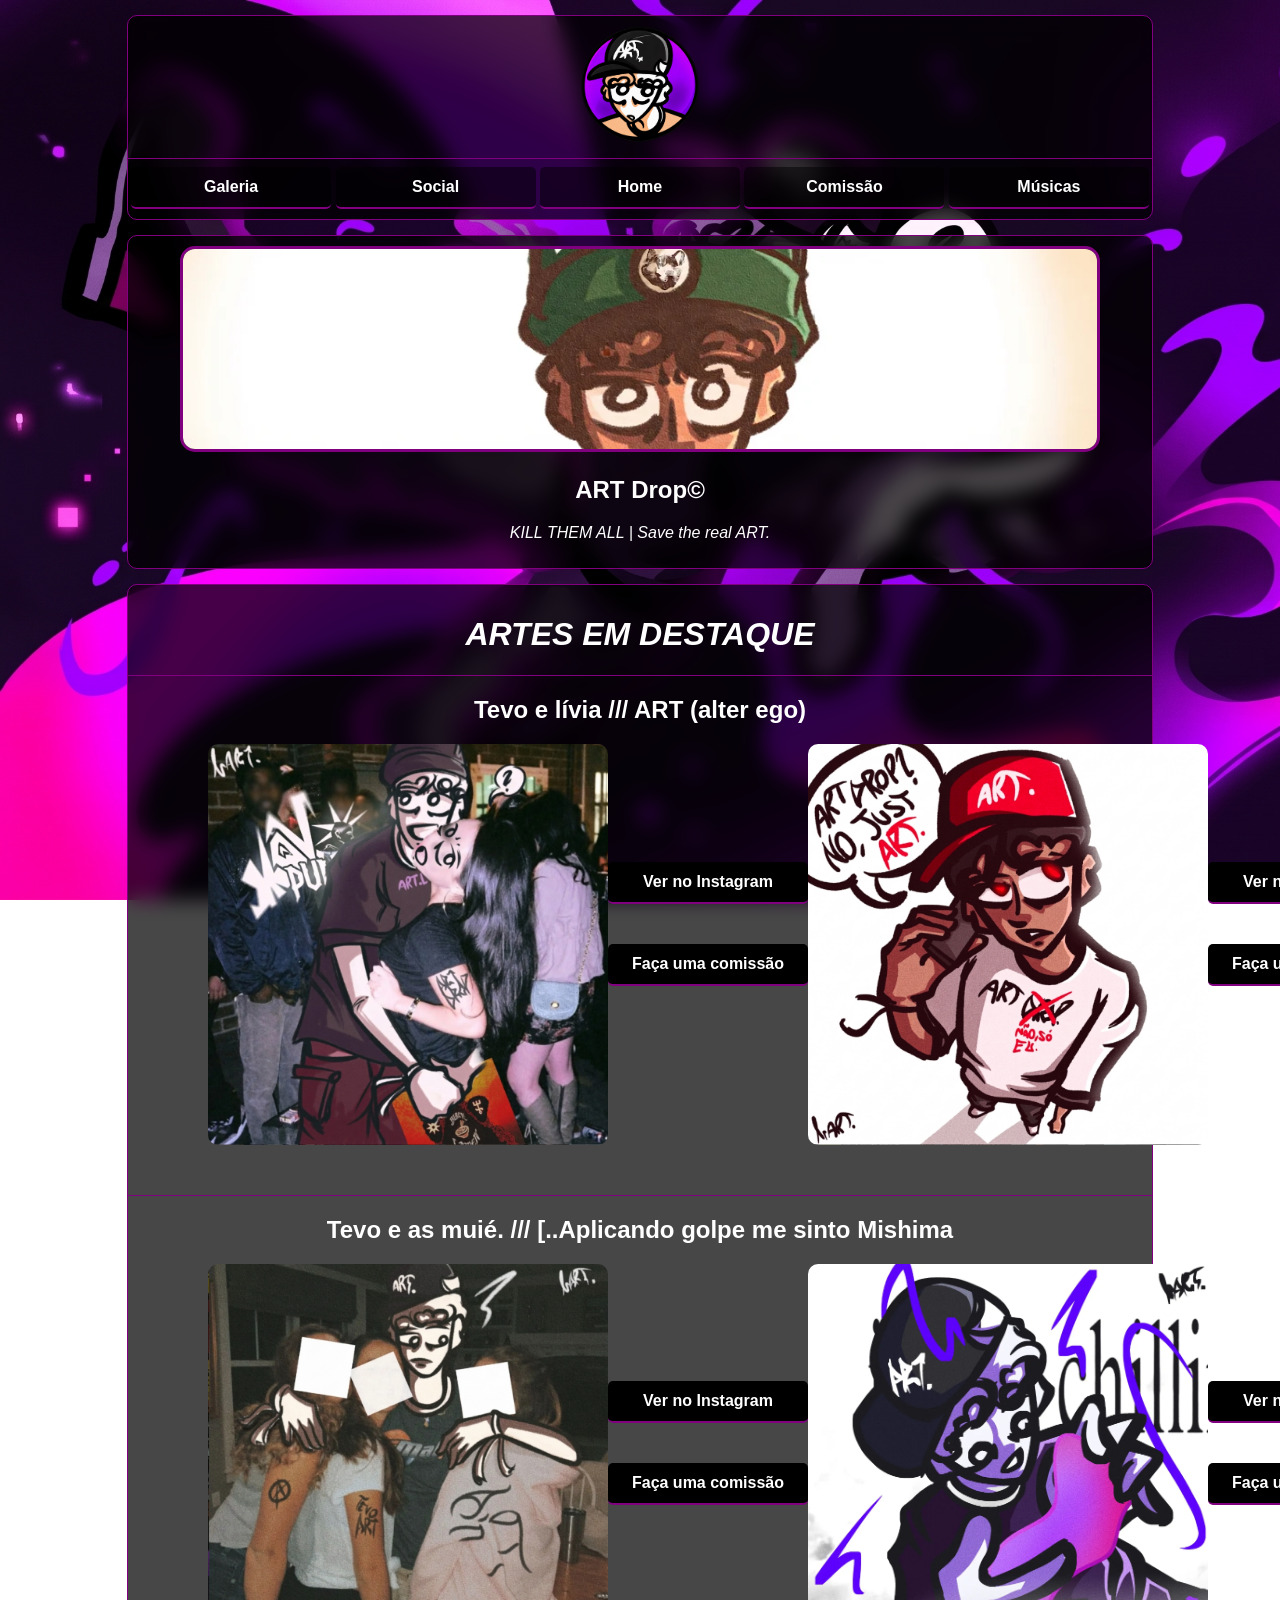
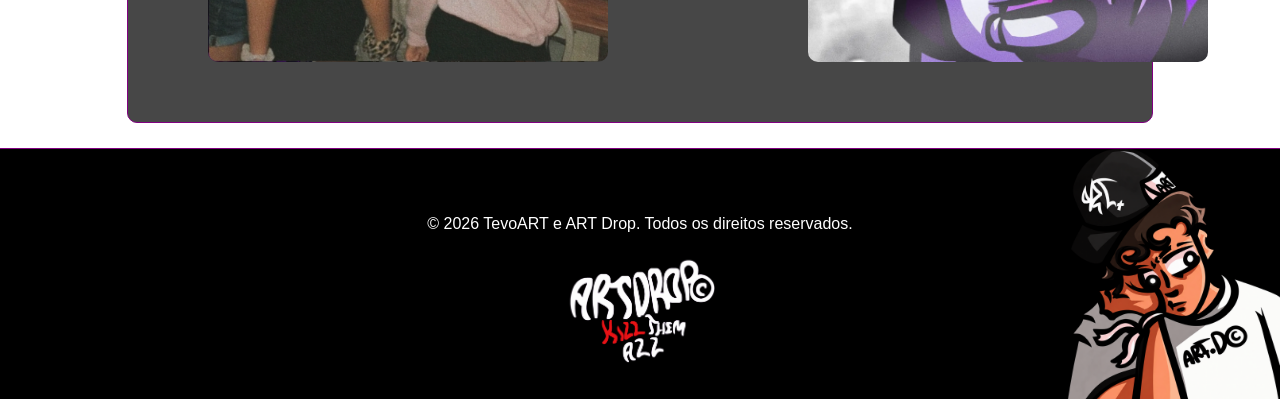
<file: index.html>
<!DOCTYPE html>
<html lang="pt-br">

<head>
    <meta charset="UTF-8">
    <meta name="viewport" content="width=device-width, initial-scale=1.0">
    <title>ART Drop©</title>
    <link rel="icon" type="image/x-icon" href="_img/favicon.png">
    <link rel="stylesheet" href="_css/style.css">
</head>

<body>
    <!-- Barra de navegação -->
    <header class="content nav">
        <img src="_img/favicon.png">
        <hr>
        <nav>
            <a href="_pages/galeria.html">Galeria</a>
            <a href="_pages/social.html">Social</a>
            <a href="index.html">Home</a>
            <a href="_pages/comissao.html">Comissão</a>
            <a href="_pages/musica.html">Músicas</a>
        </nav>
    </header>
    <!-- Seção para arte destaque e apresentação do artdrop -->
    <section class="content destaque">
        <img src="_img/art1.webp">
        <h2>ART Drop©</h2>
        <p><i>KILL THEM ALL | Save the real ART.</i></p>
    </section>
    <!-- Conteúdo principal -->
    <main class="content">
        <h1><i>ARTES EM DESTAQUE</i></h1>
        <hr> <!-- ARTE 1 E 2 -->
        <h2>Tevo e lívia /// ART (alter ego)</h2>
        <section class="flex1 artes">
            <img src="_img/art2.jpg" alt="Arte em destaque 1, estevo e lívia.">
            <!-- div para o display flex não afetar eles. -->
            <div>
                <a href="https://www.instagram.com/p/Df3OaYJua7C/" target="_blank">Ver no Instagram</a><br>
                <a href="_pages/comissao.html">Faça uma comissão</a>
            </div>
            <img src="_img/art3.jpg" alt="Arte em destaque 2, ART alter ego.">
            <!-- div para o display flex não afetar eles. -->
            <div>
                <a href="https://www.instagram.com/p/DXXcPFTGFJP/?img_index=1" target="_blank">Ver no Instagram</a><br>
                <a href="_pages/comissao.html">Faça uma comissão</a>
            </div>
        </section>
        <hr> <!-- ARTE 3 E 4 -->
        <h2>Tevo e as muié. /// [..Aplicando golpe me sinto Mishima</h2>
        <section class="flex1 artes">
            <img src="_img/art5.jpg" alt="Arte em destaque 3, estevo cheio de mulheres .">
            <!-- div para o display flex não afetar eles. -->
            <div>
                <a href="https://www.instagram.com/p/DeS4bO8FEYz/?img_index=1" target="_blank">Ver no Instagram</a><br>
                <a href="_pages/comissao.html">Faça uma comissão</a>
            </div>
            <img src="_img/art4.png" alt="Arte em destaque 4, tevo brincando de slime KKK">
            <!-- div para o display flex não afetar eles. -->
            <div>
                <a href="https://www.instagram.com/p/DdpWEw-OUF8/" target="_blank">Ver no Instagram</a><br>
                <a href="_pages/comissao.html">Faça uma comissão</a>
            </div>
        </section>

    </main>



    <footer class="footer">
        <p>© 2026 TevoART e ART Drop. Todos os direitos reservados.</p>
        <img src="_img/logo.png">
    </footer>
</body>

</html>
</file>
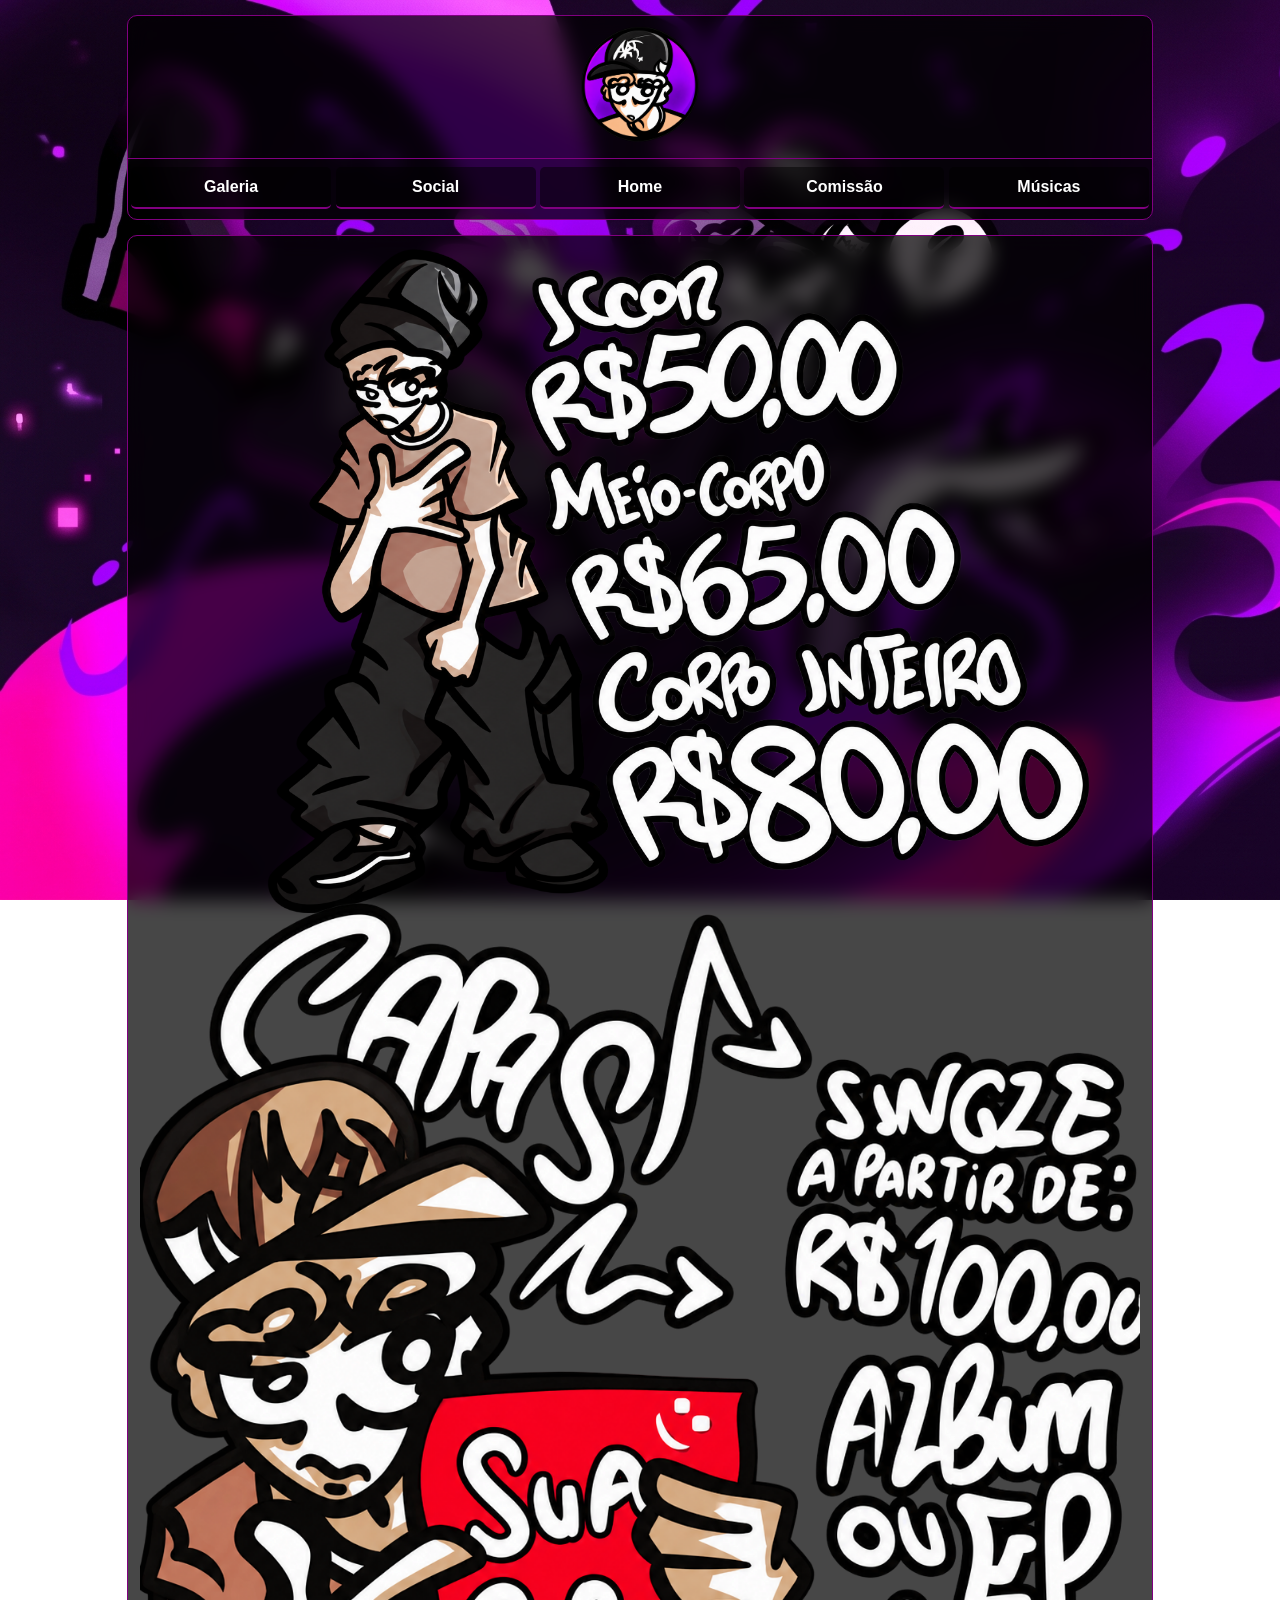
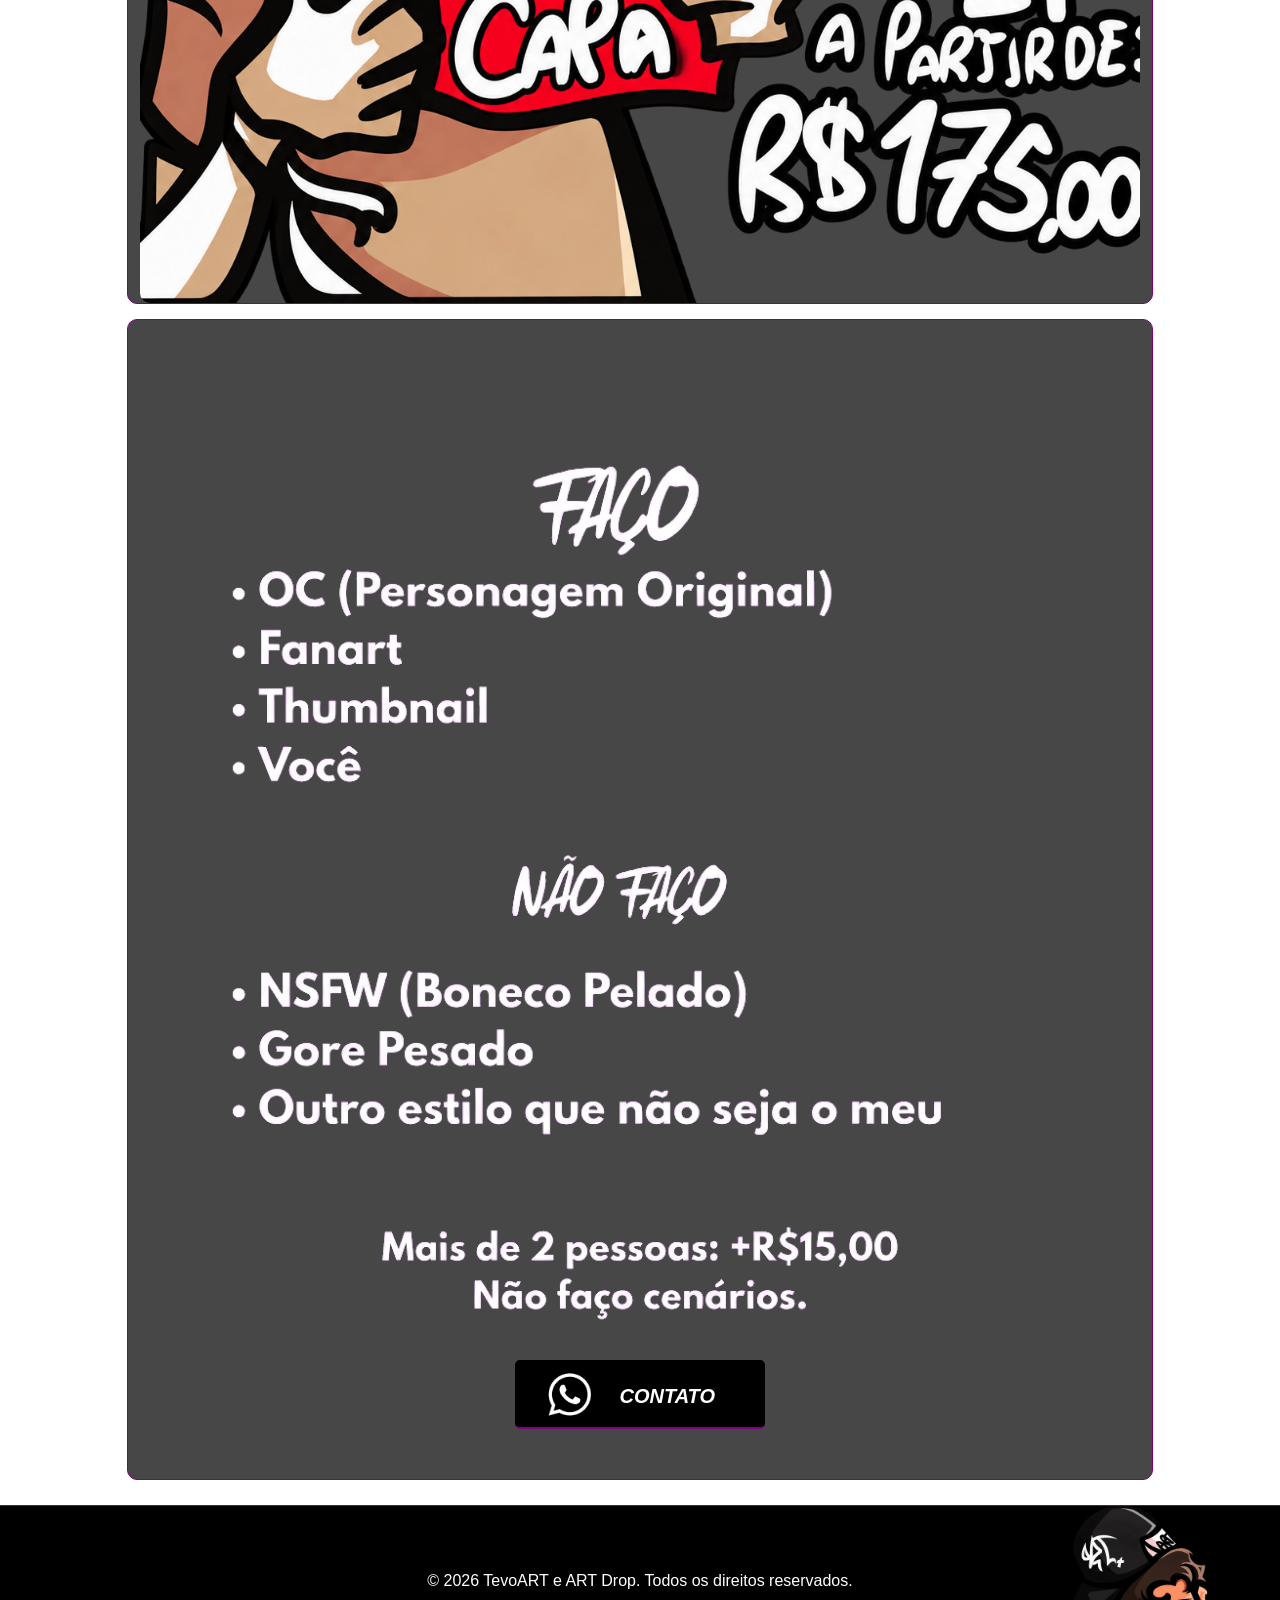
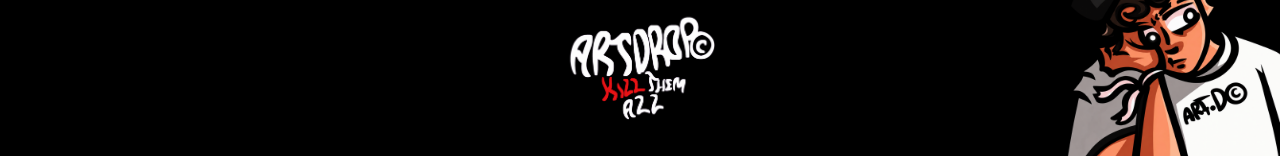
<file: _pages/comissao.html>
<!DOCTYPE html>
<html lang="pt-br">

<head>
    <meta charset="UTF-8">
    <meta name="viewport" content="width=device-width, initial-scale=1.0">
    <title>ART Drop©</title>
    <link rel="icon" type="image/x-icon" href="../_img/favicon.png">
    <link rel="stylesheet" href="../_css/style.css">
</head>

<body>
    <!-- Barra de navegação -->
    <header class="content nav">
        <img src="../_img/favicon.png">
        <hr>
        <nav>
            <a href="galeria.html">Galeria</a>
            <a href="social.html">Social</a>
            <a href="../index.html">Home</a>
            <a href="comissao.html">Comissão</a>
            <a href="musica.html">Músicas</a>
        </nav>
    </header>
    <!-- Parte principal, onde anuncio os valores das comissões -->
    <main class="content">
        <img src="../_img/comissão1.webp" class="comission"><br>
        <img src="../_img/comissão2.png" class="comission"><br>
    </main>
    <!-- Regras das comissões -->
    <section class="content">
        <img src="../_img/comissão3.png" class="comission"><br>
        <a href="https://wa.me//5527998982695" id="botao1" target="_blank">CONTATO</a>
    </section>

    <footer class="footer">
        <p>© 2026 TevoART e ART Drop. Todos os direitos reservados.</p>
        <img src="../_img/logo.png">
    </footer>
</body>

</html>
</file>
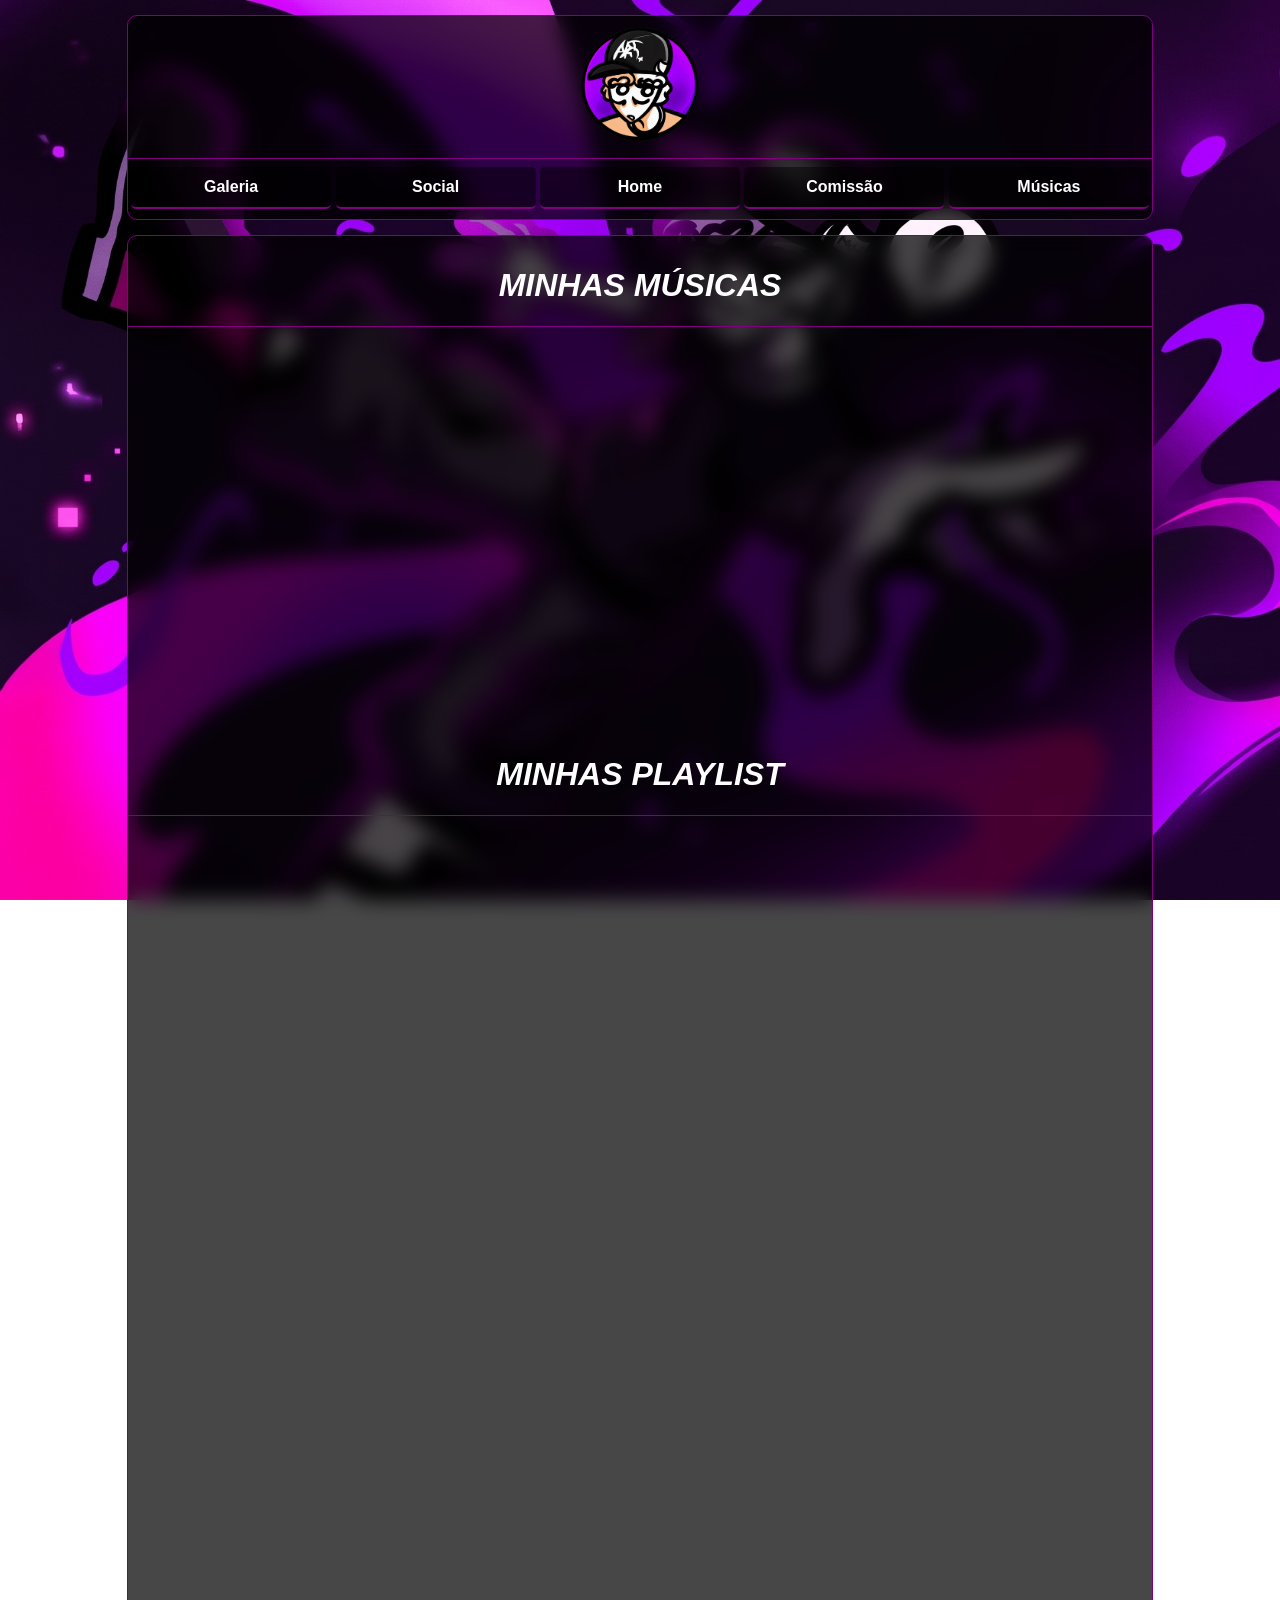
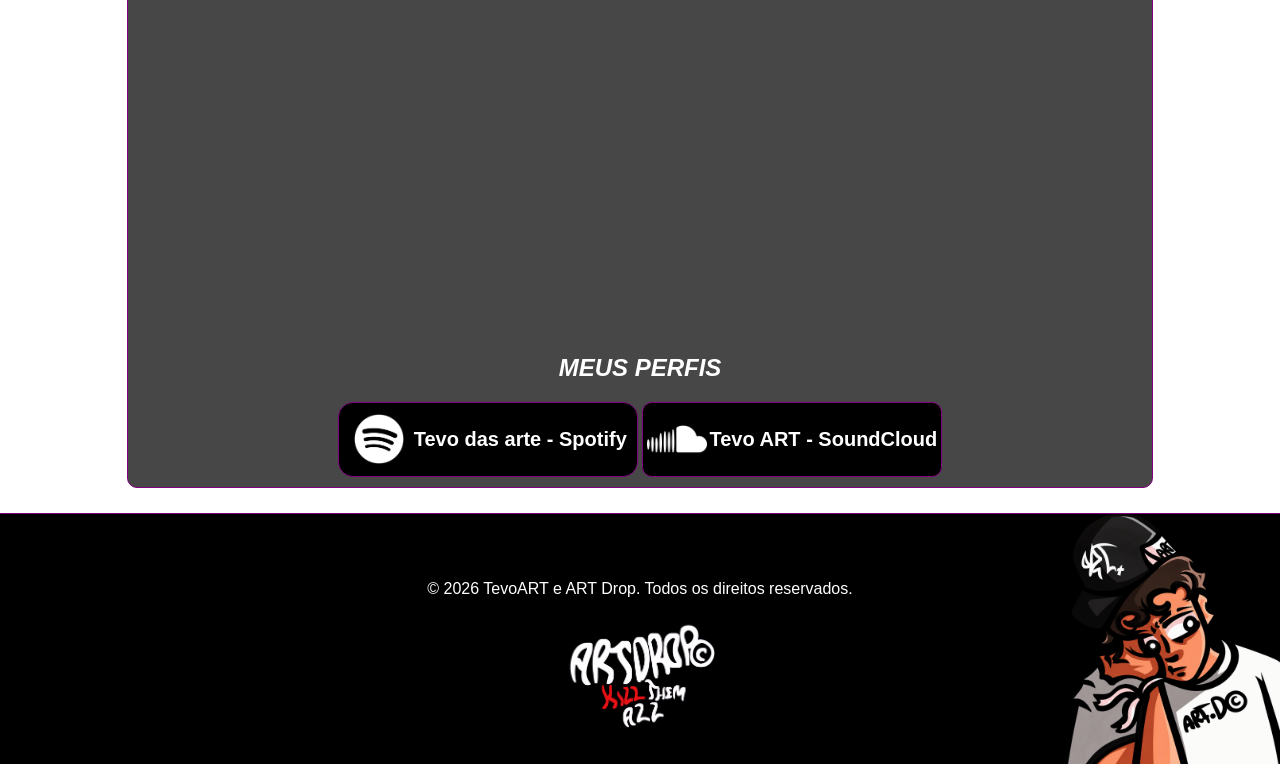
<file: _pages/musica.html>
<!DOCTYPE html>
<html lang="pt-br">

<head>
    <meta charset="UTF-8">
    <meta name="viewport" content="width=device-width, initial-scale=1.0">
    <title>ART Drop©</title>
    <link rel="icon" type="image/x-icon" href="../_img/favicon.png">
    <link rel="stylesheet" href="../_css/style.css">
</head>

<body>
    <!-- Barra de navegação -->
    <header class="content nav">
        <img src="../_img/favicon.png">
        <hr>
        <nav>
            <a href="galeria.html">Galeria</a>
            <a href="social.html">Social</a>
            <a href="../index.html">Home</a>
            <a href="comissao.html">Comissão</a>
            <a href="musica.html">Músicas</a>
        </nav>
    </header>
    <!-- Conteúdo principal -->
    <main class="content">
        <h1><i>MINHAS MÚSICAS</i></h1>
        <hr>
        <div class="flex2">
            <!-- Link incorporado das músicas no soundcloud! -->
            <iframe width="40%" height="400" scrolling="no" frameborder="no" allow="autoplay; encrypted-media"
                src="https://w.soundcloud.com/player/?url=https%3A//api.soundcloud.com/playlists/soundcloud%253Aplaylists%253A2220592403&color=%23fa00ff&auto_play=false&hide_related=false&show_comments=true&show_user=true&show_reposts=false&show_teaser=true&visual=true"></iframe>
            <div
                style="font-size: 10px; color: #cccccc;line-break: anywhere;word-break: normal;overflow: hidden;white-space: nowrap;text-overflow: ellipsis; font-family: Interstate,Lucida Grande,Lucida Sans Unicode,Lucida Sans,Garuda,Verdana,Tahoma,sans-serif;font-weight: 100;">
                <a href="https://soundcloud.com/estevinhodas" title="Tevo ART" target="_blank"
                    style="color: #cccccc; text-decoration: none;"></a><a
                    href="https://soundcloud.com/estevinhodas/sets/campart" title="Camp ART." target="_blank"
                    style="color: #cccccc; text-decoration: none;"></a>
            </div>
            <iframe width="40%" height="400" scrolling="no" frameborder="no" allow="autoplay; encrypted-media"
                src="https://w.soundcloud.com/player/?url=https%3A//api.soundcloud.com/playlists/soundcloud%253Aplaylists%253A2319072888&color=%23fa00ff&auto_play=false&hide_related=false&show_comments=true&show_user=true&show_reposts=false&show_teaser=true&visual=true"></iframe>
            <div
                style="font-size: 10px; color: #cccccc;line-break: anywhere;word-break: normal;overflow: hidden;white-space: nowrap;text-overflow: ellipsis; font-family: Interstate,Lucida Grande,Lucida Sans Unicode,Lucida Sans,Garuda,Verdana,Tahoma,sans-serif;font-weight: 100;">
                <a href="https://soundcloud.com/estevinhodas" title="Tevo ART" target="_blank"
                    style="color: #cccccc; text-decoration: none;"></a><a
                    href="https://soundcloud.com/estevinhodas/sets/tevo-tape-vol-1-1" title="Tevo Tape vol.1"
                    target="_blank" style="color: #cccccc; text-decoration: none;"></a>
            </div>
        </div>
        <h1><i>MINHAS PLAYLIST</i></h1>
        <!-- links incorporados das playlists do espeto -->
        <hr>
        <div class="flex2">
            <!-- as duas primeiras playlists -->
            <iframe data-testid="embed-iframe" style="border-radius:12px"
                src="https://open.spotify.com/embed/playlist/1ae8R7e5IWlZVcgaANhvO4?utm_source=generator&si=f553c3a7172947d8"
                width="40%" height="352" frameBorder="0" allowfullscreen=""
                allow="autoplay; clipboard-write; encrypted-media; fullscreen; picture-in-picture"
                loading="lazy"></iframe>
            <iframe data-testid="embed-iframe" style="border-radius:12px"
                src="https://open.spotify.com/embed/playlist/5lIoAMVzBuBb2kz74JUUOc?utm_source=generator&si=76aaccffb6cc4c02"
                width="40%" height="352" frameBorder="0" allowfullscreen=""
                allow="autoplay; clipboard-write; encrypted-media; fullscreen; picture-in-picture"
                loading="lazy"></iframe>
        </div><br>
        <div class="flex2">
            <iframe data-testid="embed-iframe" style="border-radius:12px"
                src="https://open.spotify.com/embed/playlist/5lIoAMVzBuBb2kz74JUUOc?utm_source=generator&si=76aaccffb6cc4c02"
                width="40%" height="352" frameBorder="0" allowfullscreen=""
                allow="autoplay; clipboard-write; encrypted-media; fullscreen; picture-in-picture"
                loading="lazy"></iframe>
            <iframe data-testid="embed-iframe" style="border-radius:12px"
                src="https://open.spotify.com/embed/playlist/5f2xBYLqWY3Eti5EzLKRcH?utm_source=generator&si=dde8a6cc76a543ef"
                width="40%" height="352" frameBorder="0" allowfullscreen=""
                allow="autoplay; clipboard-write; encrypted-media; fullscreen; picture-in-picture"
                loading="lazy"></iframe>
        </div><br>
        <div class="flex2">
            <iframe data-testid="embed-iframe" style="border-radius:12px"
                src="https://open.spotify.com/embed/playlist/23fgtdUqgCKIgvZA0uxRxB?utm_source=generator&si=7e4ba7c4ca2b4ee5"
                width="40%" height="352" frameBorder="0" allowfullscreen=""
                allow="autoplay; clipboard-write; encrypted-media; fullscreen; picture-in-picture"
                loading="lazy"></iframe>
            <iframe data-testid="embed-iframe" style="border-radius:12px"
                src="https://open.spotify.com/embed/playlist/0GaDkHwNf4FJAOEOSmizYr?utm_source=generator&si=a2e471f04fdf4951"
                width="40%" height="352" frameBorder="0" allowfullscreen=""
                allow="autoplay; clipboard-write; encrypted-media; fullscreen; picture-in-picture"
                loading="lazy"></iframe>
        </div>
        <br>
        <!-- perfil do espeto, sound cloud e spotify -->
        <h2><i>MEUS PERFIS</i></h2>
        <a href="https://open.spotify.com/user/31vksqgkh36ftrkmjanurhpra5da?si=caca67828e1c402a" id="botao2">Tevo das
            arte - Spotify</a>
        <a href="https://soundcloud.com/estevinhodas" id="botao3">Tevo ART - SoundCloud</a>
    </main>

    <footer class="footer">
        <p>© 2026 TevoART e ART Drop. Todos os direitos reservados.</p>
        <img src="../_img/logo.png">
    </footer>
</body>

</html>
</file>
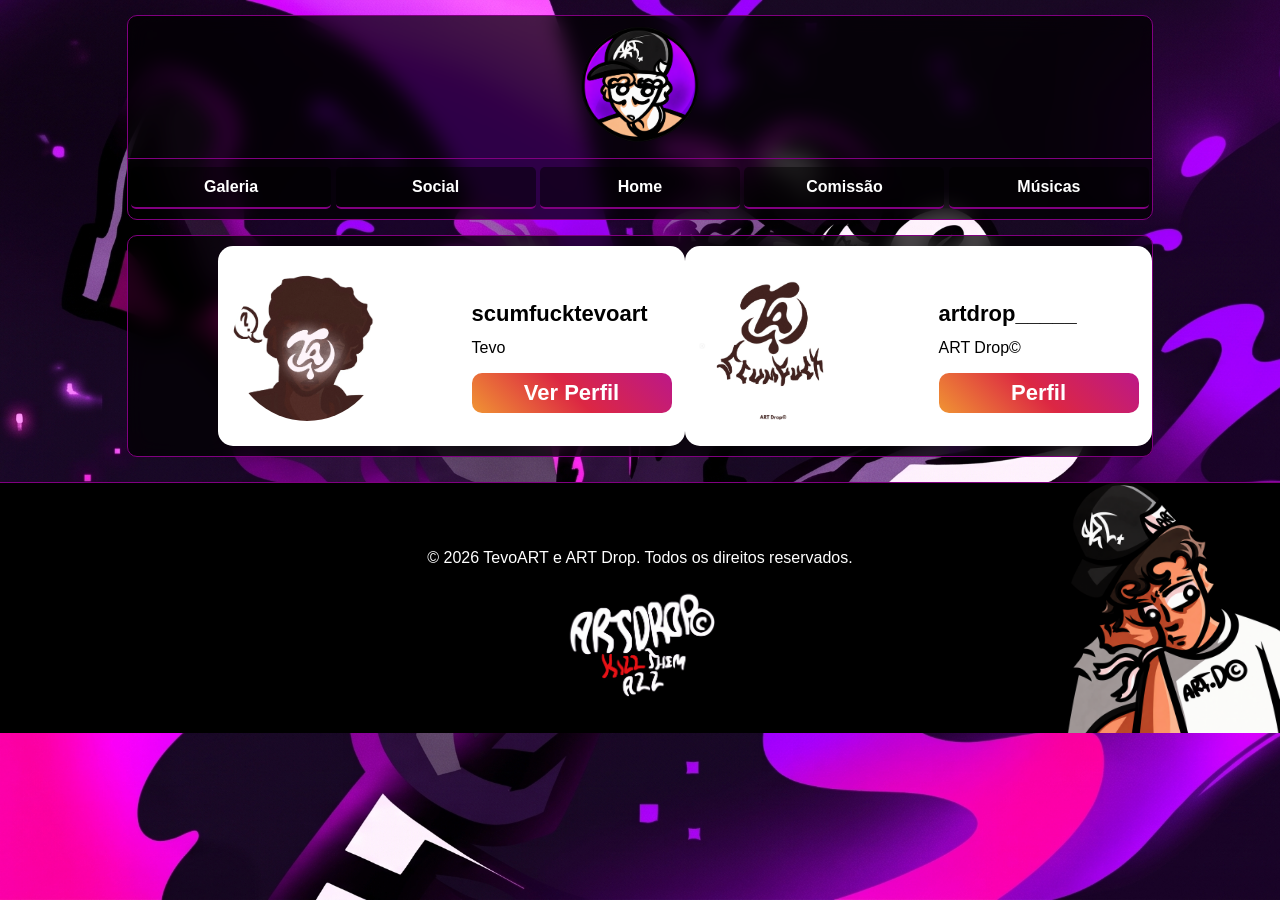
<file: _pages/social.html>
<!DOCTYPE html>
<html lang="pt-br">

<head>
    <meta charset="UTF-8">
    <meta name="viewport" content="width=device-width, initial-scale=1.0">
    <title>ART Drop©</title>
    <link rel="icon" type="image/x-icon" href="../_img/favicon.png">
    <link rel="stylesheet" href="../_css/style.css">
</head>

<body>
    <!-- Barra de navegação -->
    <header class="content nav">
        <img src="../_img/favicon.png">
        <hr>
        <nav>
            <a href="galeria.html">Galeria</a>
            <a href="social.html">Social</a>
            <a href="../index.html">Home</a>
            <a href="comissao.html">Comissão</a>
            <a href="musica.html">Músicas</a>
        </nav>
    </header>
    <!-- Conteúdo principal, com as redes do espeto -->
    <main class="content">
        <div class="flex3">
            <!-- perfil estevo a erri tê -->
            <section id="instapage1">
                <img src="../_img/iconinsta.png">
                <div>
                    <p id="text1">scumfucktevoart</p>
                    <p id="text2">Tevo</p>
                    <a href="https://www.instagram.com/scumfucktevoart/" target="_blank">Ver Perfil</a>
                </div>
            </section>
            <!-- perfil do artdrop -->
            <section id="instapage2">
                <img src="../_img/artdroplogo.png">
                <div>
                    <p id="text1">artdrop_____</p>
                    <p id="text2">ART Drop©</p>
                    <a href="https://www.instagram.com/artdrop_____/" target="_blank">Perfil</a>
                </div>
            </section>
    </main>
    <footer class="footer">
        <p>© 2026 TevoART e ART Drop. Todos os direitos reservados.</p>
        <img src="../_img/logo.png">
    </footer>
</body>

</html>
</file>
<file: _css/style.css>
body {
    margin: 0px;
    background-image: url(../_img/background.jpg);
    background-attachment: fixed;
    background-size: cover;
    background-repeat: no-repeat;
    font-family: Arial, Helvetica, sans-serif;
    color: white;

}

.flex {
    display: flex;
}

/* Background como camada para receber o conteúdo principal em cima */
.content {
    background-color: rgba(0, 0, 0, 0.721);
    backdrop-filter: blur(10px);
    width: 80%;
    text-align: center;
    margin: 0 auto;
    border-radius: 10px;
    margin-top: 15px;
    padding-top: 10px;
    padding-bottom: 10px;
    border: solid purple 1px;
}

/* Conteúdos da barra de navegação */
.nav {
    a {
        background-color: rgba(0, 0, 0, 0.517);
        display: inline-flex;
        align-items: center;
        justify-content: center;
        width: 200px;
        height: 40px;
        text-decoration: none;
        font-weight: bold;
        color: rgb(255, 255, 255);
        border-bottom: solid purple 2px;
        border-radius: 5px;
    }

    img {
        width: 120px;
        height: 120px;
    }
}

.nav a:hover {
    box-shadow: 2px 2px 15px purple;
    text-shadow: 2px 2px 15px white;
}

/* Conteúdo da arte em destaque */
.destaque {
    color: white;

    h1 {
        font-family: sans-serif;
    }

    img {
        height: 200px;
        border-radius: 15px;
        border: solid purple 3px;
    }
}

/* Artes em destaque */
.flex1 {
    display: flex;
    justify-content: start;
    margin-left: 80px;
    align-items: center;

    a {
        background-color: black;
        display: inline-flex;
        flex-wrap: wrap;
        align-items: center;
        justify-content: center;
        width: 200px;
        height: 40px;
        text-decoration: none;
        font-weight: bold;
        color: rgb(255, 255, 255);
        border-bottom: solid purple 2px;
        border-radius: 5px;
        margin-bottom: 40px;
    }

    a:hover {
        box-shadow: 2px 2px 15px purple;
        text-shadow: 2px 2px 15px white;
    }

    margin-bottom: 50px;
}

/* apenas para colocar o simbolo do instagram nos a do index */
.flex1>div {
    flex: 1;
    text-align: center;
}

.artes {
    img {
        width: 400px;
        flex-wrap: wrap;
        height: auto;
        border-radius: 10px;
    }
}

hr {
    background-color: purple;
    height: 1px;
    border: none;
}

/* Rodapé do site */
.footer {
    background-color: black;
    color: white;
    text-align: center;
    height: 200px;
    background-image: url(../_img/tevo.png);
    background-repeat: no-repeat;
    background-attachment: scroll;
    background-size: 240px;
    background-position: right;
    padding-top: 50px;
    border-top: solid purple 1px;
    margin-top: 25px;

    img {
        width: 150px;
        height: auto;
        margin-top: -15px;
    }


}

/* class apenas para ajustar as imagens da página de comissão. */
.comission {
    margin-bottom: -14px;
    border-radius: 10px;
    width: 1000px;
    height: auto;
}

/* botao de contato, mensagem wpp */
#botao1 {
    background-image: url(../_img/whatsapp.png);
    background-attachment: scroll;
    background-size: 50px;
    background-repeat: no-repeat;
    background-position: 30px 10px;
    padding-top: 7px;
    background-color: rgb(0, 0, 0);
    display: inline-flex;
    flex-wrap: wrap;
    align-items: center;
    justify-content: center;
    width: 200px;
    height: 60px;
    text-decoration: none;
    font-weight: bold;
    color: rgb(255, 255, 255);
    border-bottom: solid purple 2px;
    border-radius: 5px;
    margin-bottom: 40px;
    margin-top: 40px;
    font-style: italic;
    font-size: 20px;
    text-align: right;
    display: inline-flex;
    justify-content: flex-end;
    padding-right: 50px;
}

#botao1:hover, #botao2:hover, #botao3:hover {
    box-shadow: 2px 2px 15px purple;
    text-shadow: 2px 2px 15px white;
}

/* display flex para centralizar músicas/albuns no musica.html */
.flex2 {
    display: flex;
    justify-content: center;
    gap: 20px;
}

/* ids para botões no campo da música */
/* botao spotify */
#botao2 {
    box-sizing: border-box;
    text-decoration: none;
    color: white;
    font-family: Arial, Helvetica, sans-serif;
    font-weight: bold;
    font-size: 20px;
    background-color: black;
    display: inline-flex;
    justify-content: flex-end;
    padding-right: 10px;
    align-items: center;
    width: 300px;
    height: 75px;
    border: solid purple 1px;
    border-radius: 15px;
    background-image: url(../_img/spotify.png);
    background-attachment: scroll;
    background-repeat: no-repeat;
    background-size: 50px;
    background-position: 15px;
}

/* botao soundcloud */
#botao3 {
    box-sizing: border-box;
    text-decoration: none;
    color: white;
    font-family: Arial, Helvetica, sans-serif;
    font-weight: bold;
    font-size: 20px;
    background-color: black;
    display: inline-flex;
    justify-content: flex-end;
    padding-right: 4px;
    align-items: center;
    width: 300px;
    height: 75px;
    border: solid purple 1px;
    border-radius: 10px;
    background-image: url(../_img/soundcloud.webp);
    background-attachment: scroll;
    background-repeat: no-repeat;
    background-size: 60px;
    background-position: 4px;
}
/* redes sociais do espeto */
/* cardzinho instagram */
#instapage1{
    background-color: white;
    color: black;
    font-family: Arial, Helvetica, sans-serif;
    width: 500px;
    height: 200px;
    margin: 0 auto;
    display: flex;
    justify-content: center;
    align-items: center;
    gap: 90px;
    border-radius: 15px;
    img{
        width: 150px;
        border-radius: 999px;
    }
    #text1{
        font-weight: bold;
        font-size: 22px;
        display:flex;
    }
    #text2{
        margin-top: -10px;
        display: flex;
    }
    a{
        text-decoration: none;
        color: white;
        font-weight: bold;
        font-family: Arial, Helvetica, sans-serif;
        font-size: 22px;
        display: inline-flex;
        justify-content: center;
        align-items: center;
        width: 200px;
        height: 40px;
        border-radius: 10px;
        background: linear-gradient(45deg, #f09433, #dc2743, #bc1888);
        transition: transform 0.2s ease, background-color 0.2s ease;;
    }
    a:hover{
        background: linear-gradient(45deg,  #dc2743, #f09433, #bc1888);
        transform: scale(1.08);
    }
    margin-left: 90px;
}
#instapage2{
    background-color: white;
    color: black;
    font-family: Arial, Helvetica, sans-serif;
    width: 500px;
    height: 200px;
    margin: 0 auto;
    display: flex;
    justify-content: center;
    align-items: center;
    gap: 90px;
    border-radius: 15px;
    img{
        width: 150px;
        border-radius: 999px;
    }
    #text1{
        font-weight: bold;
        font-size: 22px;
        display:flex;
    }
    #text2{
        margin-top: -10px;
        display: flex;
    }
    a{
        text-decoration: none;
        color: white;
        font-weight: bold;
        font-family: Arial, Helvetica, sans-serif;
        font-size: 22px;
        display: inline-flex;
        justify-content: center;
        align-items: center;
        width: 200px;
        height: 40px;
        border-radius: 10px;
        background: linear-gradient(45deg, #f09433, #dc2743, #bc1888);
        transition: transform 0.2s ease, background-color 0.2s ease;;
    }
    a:hover{
        background: linear-gradient(45deg,  #dc2743, #f09433, #bc1888);
        transform: scale(1.08);
    }
}
.flex3{
    display: flex;
}
#flex4{
    display: inline-flex;
    gap: 25px;
    margin-top: 50px;
}
</file>
